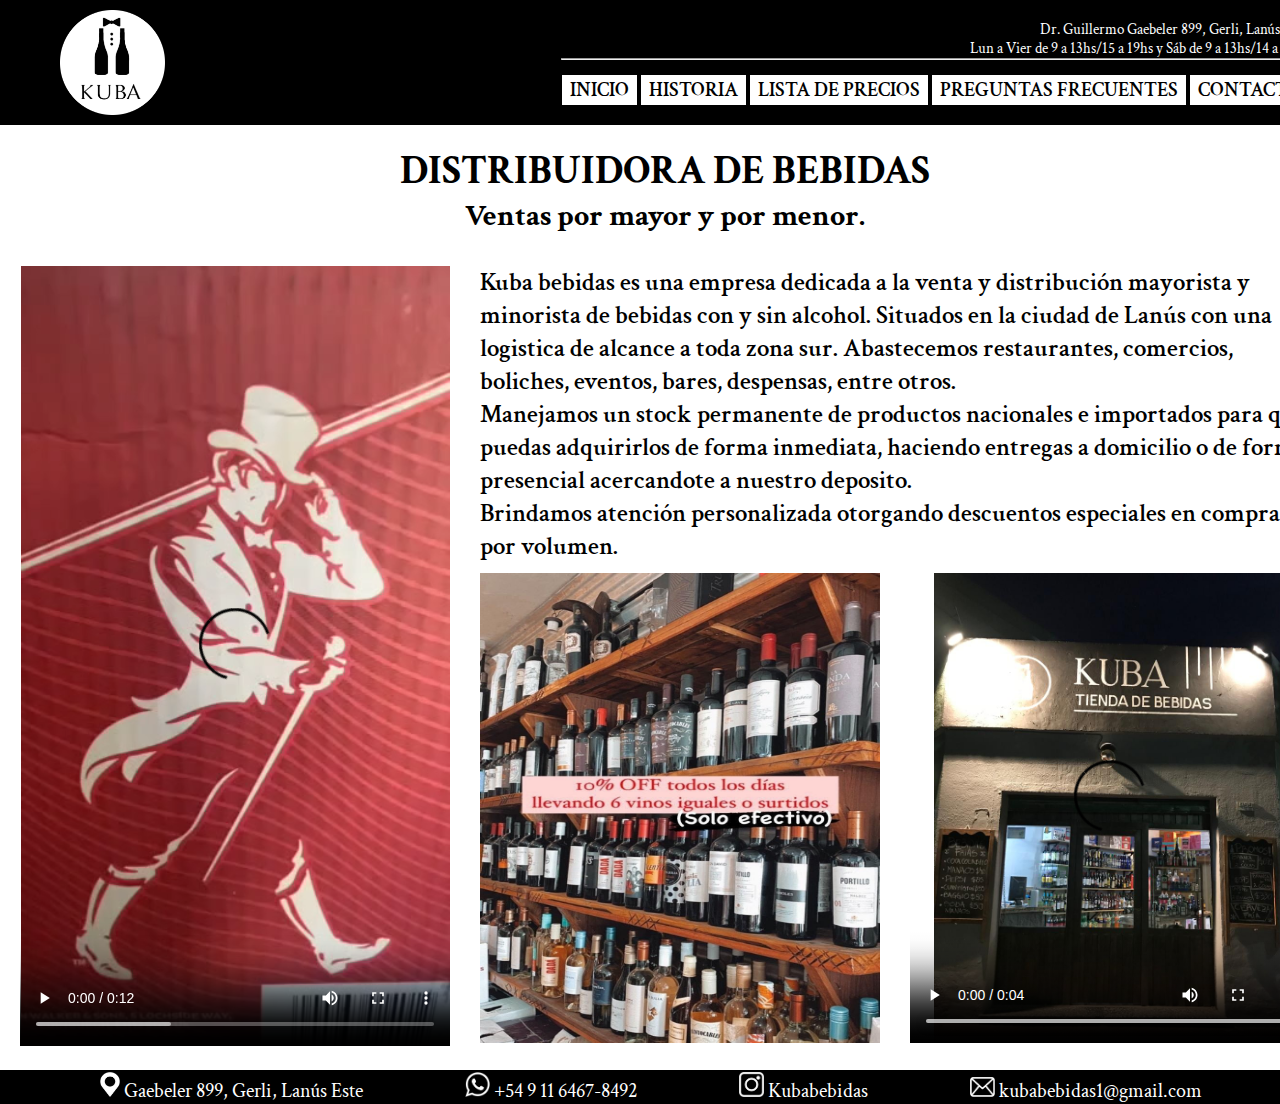
<file: index.html>
<!DOCTYPE html> <!-- Tipo de documento -->
<html lang="es"><!-- Lenguaje del sitio -->
<head><!-- Parte privada del sitio -->
    <meta charset="UTF-8">
    <meta http-equiv="X-UA-Compatible" content="IE=edge">
    <meta name="viewport" content="width=device-width, initial-scale=1.0">
    <title>KUBA Bebidas</title><!-- Titulo del sitio -->

    <!-- Favicom -->
    <link rel="shortcut icon" href="./imagenes/logofavi.png" type="image/x-icon">

    <!-- CSS -->
    <link rel="stylesheet" href="./css/estilos.css">

    <!-- Google fonts -->
    <link rel="preconnect" href="https://fonts.googleapis.com">
    <link rel="preconnect" href="https://fonts.gstatic.com" crossorigin>
    <link href="https://fonts.googleapis.com/css2?family=Crimson+Text:wght@400;600;700&display=swap" rel="stylesheet">
</head>

<body class="contenedortotalindex"><!-- Todo el contenifo de nuestro sitio -->
    <header class="headerindex"><!-- Encabezado -->
        <img src="./imagenes/logokubaredondo.png" alt="Logo Kuba" width="105px" height="105px" class="logokuba">

        <div class="contenedorflex">
            <p>Dr. Guillermo Gaebeler 899, Gerli, Lanús Este.</p>
            <p>Lun a Vier de 9 a 13hs/15 a 19hs y Sáb de 9 a 13hs/14 a 17hs.</p>
            <hr><!-- Linea horizontal -->

        <nav><!-- Menu de navegacion -->
            <ul>
                <li><a href="index.html">INICIO</a></li>
                <li><a href="./paginas/historia.html">HISTORIA</a></li>
                <li><a href="./paginas/listadeprecios.html">LISTA DE PRECIOS</a></li>
                <li><a href="./paginas/preguntasfrecuentes.html">PREGUNTAS FRECUENTES</a></li>
                <li><a href="./paginas/contacto.html">CONTACTO</a></li>
            </ul>
        </nav>
        </div>
    </header>

    <main class="centrado mainindex"><!-- Contenido principal -->
        <h1>DISTRIBUIDORA DE BEBIDAS</h1>
        <h2>Ventas por mayor y por menor.</h2>
    </main>

    <section class="bloquevideo sectionindex"><!-- Seccion del contenido -->
        <video src="./imagenes/localkuba2.mp4" controls loop width="430" height="780">Presentación</video>
    </section>

    <article class="tamanioparrafo articleindex"><!-- Subseccion del contenido -->
        <p>Kuba bebidas es una empresa dedicada a la venta y distribución mayorista y minorista de bebidas con y sin alcohol. Situados en la ciudad de Lanús con una logistica de alcance a toda zona sur. Abastecemos restaurantes, comercios, boliches, eventos, bares, despensas, entre otros.</p>
        <p>Manejamos un stock permanente de productos nacionales e importados para que puedas adquirirlos de forma inmediata, haciendo entregas a domicilio o de forma presencial acercandote a nuestro deposito.</p>
        <p>Brindamos atención personalizada otorgando descuentos especiales en compras por volumen.</p>
        <div class="promovinos">
            <img src="./imagenes/promovinos2.jpeg" alt="promovinos" width="400" height="470">
            <video src="./imagenes/localkuba.mp4" poster="./imagenes/kuba1.jpeg" controls loop width="400" height="470" class="videolocal">Local</video>
        </div>
    </article>

    <footer class="letrablanca footerindex"><!-- Pie de pagina -->
        <img src="./imagenes/logomaps.jpg" alt="maps" width="20px" height="25px" class="logos"> <a href="https://goo.gl/maps/H2bVTZ3r2uF5NwiT7" target="_blank">Gaebeler 899, Gerli, Lanús Este</a>
        <img src="./imagenes/logowpp.jpg" alt="whatsapp" width="25px" height="25px" class="logos"> <a href="https://wa.me/5491164678492" target="_blank">+54 9 11 6467-8492</a>
        <img src="./imagenes/logoinsta.jpg" alt="instagram" width="25px" height="25px" class="logos"> <a href="https://www.instagram.com/kubabebidas/" target="_blank">Kubabebidas</a>
        <img src="./imagenes/logomail.jpg" alt="mail" width="25px" height="20px" class="logos"> <a href="mailto:kubabebidas1@gmail.com">kubabebidas1@gmail.com</a>
    </footer>

</body>
</html>
</file>
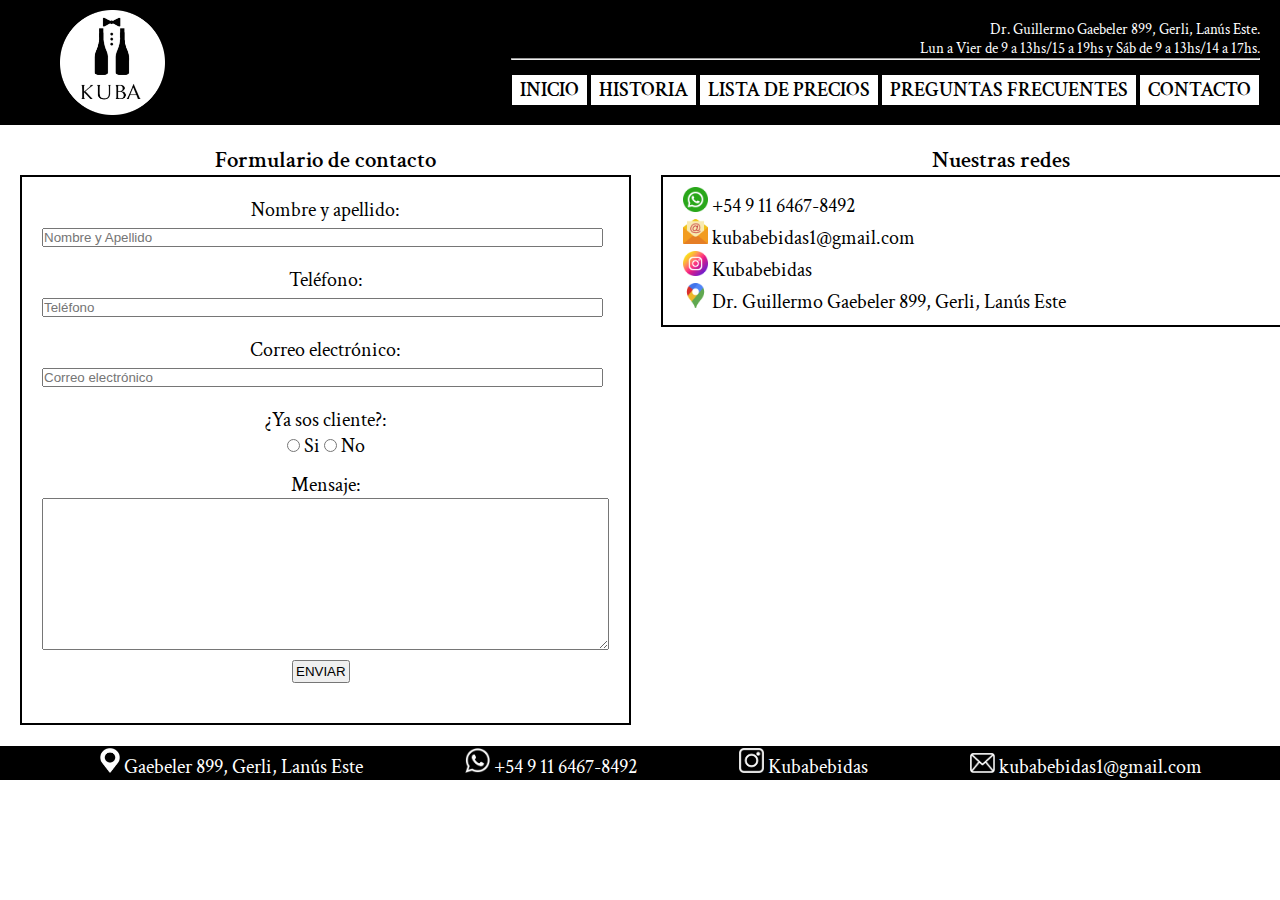
<file: paginas/contacto.html>
<!DOCTYPE html>
<html lang="es">
<head>
    <meta charset="UTF-8">
    <meta http-equiv="X-UA-Compatible" content="IE=edge">
    <meta name="viewport" content="width=device-width, initial-scale=1.0">
    <title>Contacto - KUBA Bebidas</title>

    <link rel="shortcut icon" href="../imagenes/logofavi.png" type="image/x-icon">

    <!-- CSS -->
    <link rel="stylesheet" href="../css/estilos.css">

    <!-- Google fonts -->
    <link rel="preconnect" href="https://fonts.googleapis.com">
    <link rel="preconnect" href="https://fonts.gstatic.com" crossorigin>
    <link href="https://fonts.googleapis.com/css2?family=Crimson+Text:wght@400;600;700&display=swap" rel="stylesheet">
</head>

<body>
    <header><!-- Encabezado -->
            <img src="../imagenes/logokubaredondo.png" alt="Logo Kuba" width="105" height="105" class="logokuba">

        <div class="contenedorflex">
            <p>Dr. Guillermo Gaebeler 899, Gerli, Lanús Este.</p>
            <p>Lun a Vier de 9 a 13hs/15 a 19hs y Sáb de 9 a 13hs/14 a 17hs.</p>
            <hr><!-- Linea horizontal -->

        <nav><!-- Menu de navegacion -->
            <ul>
                <li><a href="../index.html">INICIO</a></li>
                <li><a href="./historia.html">HISTORIA</a></li>
                <li><a href="./listadeprecios.html">LISTA DE PRECIOS</a></li>
                <li><a href="./preguntasfrecuentes.html">PREGUNTAS FRECUENTES</a></li>
                <li><a href="contacto.html">CONTACTO</a></li>
            </ul>
        </nav>
        </div>
    </header>

    <div class="contenidocontacto">
    <main class="tamanioform">
        <h3>Formulario de contacto</h3>
        <form action="">
            <label for="nombre">Nombre y apellido:</label>
            <input type="text" name="nombre" id="nombre" placeholder="Nombre y Apellido">
            <label for="telefono">Teléfono:</label>
            <input type="tel" name="telefono" id="telefono" placeholder="Teléfono">
            <label for="email">Correo electrónico:</label>
            <input type="email" name="email" id="email" placeholder="Correo electrónico">
            <label for="cliente">¿Ya sos cliente?:</label>
            <div class="radio">
            <input type="radio" name="cliente" id="cliente" value="S"> Si
            <input type="radio" name="cliente" id="cliente" value="N"> No 
            </div>
            <label for="mensaje">Mensaje:</label>
            <textarea name="mensaje" id="mensaje" cols="30" rows="10"></textarea>
            <!-- Boton -->
            <input class="botonenviar" type="submit" value="ENVIAR">
        </form>
    </main>

    <section class="redes">
        <h3>Nuestras redes</h3>
        <ul class="tamanioredes">
            <li><img src="../imagenes/whatsapp (1).png" alt="whatsapp color" width="25" height="25"> <a href="https://wa.me/5491164678492" target="_blank">+54 9 11 6467-8492</a></li>
            <li><img src="../imagenes/email (1).png" alt="mail" width="25" height="25"> <a href="mailto:kubabebidas1@gmail.com">kubabebidas1@gmail.com</a></li>
            <li><img src="../imagenes/instagram.png" alt="instagram" width="25" height="25"> <a href="https://www.instagram.com/kubabebidas/" target="_blank">Kubabebidas</a></li>
            <li><img src="../imagenes/mapas-de-google.png" alt="maps" width="25" height="25"> <a href="https://goo.gl/maps/H2bVTZ3r2uF5NwiT7" target="_blank">Dr. Guillermo Gaebeler 899, Gerli, Lanús Este</a></li>
        </ul>
    </section>

    <article class="mapas">
        <iframe src="https://www.google.com/maps/embed?pb=!1m14!1m8!1m3!1d13120.197478304384!2d-58.3748231!3d-34.7039347!3m2!1i1024!2i768!4f13.1!3m3!1m2!1s0x95bccdbf05a572c5%3A0x9f231813b049912e!2sKUBA!5e0!3m2!1ses-419!2sar!4v1683611367945!5m2!1ses-419!2sar" width="680" height="385" style="border:0;" allowfullscreen="" loading="lazy" referrerpolicy="no-referrer-when-downgrade"></iframe>
    </article>
    </div>

    <footer class="letrablanca"><!-- Pie de pagina -->
        <img src="../imagenes/logomaps.jpg" alt="maps" width="20px" height="25px" class="logos"> <a href="https://goo.gl/maps/H2bVTZ3r2uF5NwiT7" target="_blank">Gaebeler 899, Gerli, Lanús Este</a>
        <img src="../imagenes/logowpp.jpg" alt="whatsapp" width="25px" height="25px" class="logos"> <a href="https://wa.me/5491164678492" target="_blank">+54 9 11 6467-8492</a>
        <img src="../imagenes/logoinsta.jpg" alt="instagram" width="25px" height="25px" class="logos"> <a href="https://www.instagram.com/kubabebidas/" target="_blank">Kubabebidas</a>
        <img src="../imagenes/logomail.jpg" alt="mail" width="25px" height="20px" class="logos"> <a href="mailto:kubabebidas1@gmail.com">kubabebidas1@gmail.com</a>
    </footer>

</body>
</html>
</file>
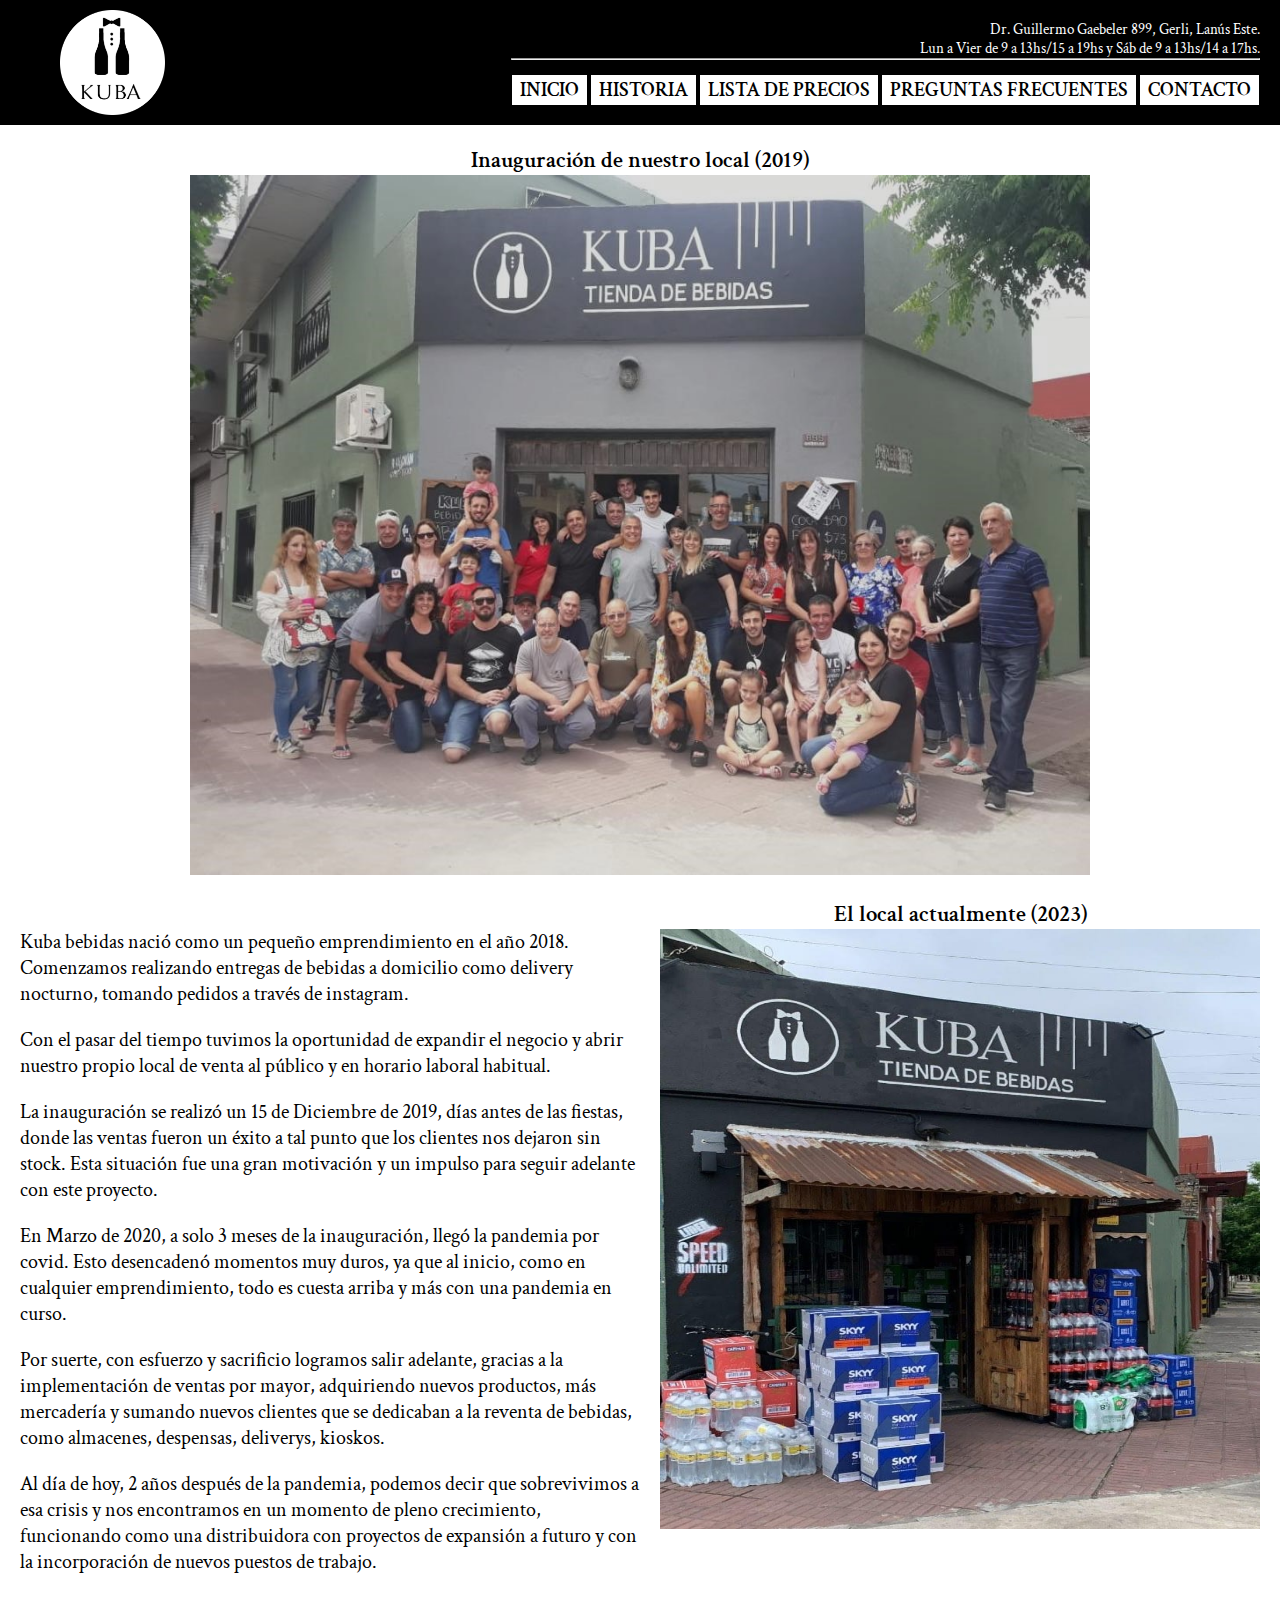
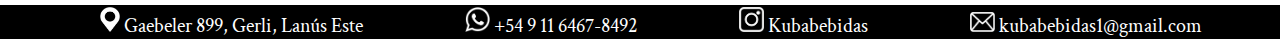
<file: paginas/historia.html>
<!DOCTYPE html>
<html lang="es">
<head>
    <meta charset="UTF-8">
    <meta http-equiv="X-UA-Compatible" content="IE=edge">
    <meta name="viewport" content="width=device-width, initial-scale=1.0">
    <title>Historia - KUBA Bebidas</title>

    <link rel="shortcut icon" href="../imagenes/logofavi.png" type="image/x-icon">

    <!-- CSS -->
    <link rel="stylesheet" href="../css/estilos.css">

    <!-- Google fonts -->
    <link rel="preconnect" href="https://fonts.googleapis.com">
    <link rel="preconnect" href="https://fonts.gstatic.com" crossorigin>
    <link href="https://fonts.googleapis.com/css2?family=Crimson+Text:wght@400;600;700&display=swap" rel="stylesheet">
</head>
<body>

    <header><!-- Encabezado -->
            <img src="../imagenes/logokubaredondo.png" alt="Logo Kuba" width="105" height="105" class="logokuba">

        <div class="contenedorflex">
            <p>Dr. Guillermo Gaebeler 899, Gerli, Lanús Este.</p>
            <p>Lun a Vier de 9 a 13hs/15 a 19hs y Sáb de 9 a 13hs/14 a 17hs.</p>
            <hr><!-- Linea horizontal -->

        <nav><!-- Menu de navegacion -->
            <ul>
                <li><a href="../index.html">INICIO</a></li>
                <li><a href="historia.html">HISTORIA</a></li>
                <li><a href="./listadeprecios.html">LISTA DE PRECIOS</a></li>
                <li><a href="./preguntasfrecuentes.html">PREGUNTAS FRECUENTES</a></li>
                <li><a href="./contacto.html">CONTACTO</a></li>
            </ul>
        </nav>
        </div>
    </header>

    <div class="contenidohistoria">
    <main class="fotoinauguracion">
        <h3>Inauguración de nuestro local (2019)</h3>
        <img src="../imagenes/Kubahistoria.jpeg" alt="Inaguracion Kuba" width="900" height="700">
    </main>

    <section class="tamaniohistoria">
        <p>Kuba bebidas nació como un pequeño emprendimiento en el año 2018. Comenzamos realizando entregas de bebidas a domicilio como delivery nocturno, tomando pedidos a través de instagram.</p>
        <p>Con el pasar del tiempo tuvimos la oportunidad de expandir el negocio y abrir nuestro propio local de venta al público y en horario laboral habitual.</p>
        <p>La inauguración se realizó un 15 de Diciembre de 2019, días antes de las fiestas, donde las ventas fueron un éxito a tal punto que los clientes nos dejaron sin stock. Esta situación fue una gran motivación y un impulso para seguir adelante con este proyecto.</p>
        <p>En Marzo de 2020, a solo 3 meses de la inauguración, llegó la pandemia por covid. Esto desencadenó momentos muy duros, ya que al inicio, como en cualquier emprendimiento, todo es cuesta arriba y más con una pandemia en curso.</p>
        <p>Por suerte, con esfuerzo y sacrificio logramos salir adelante, gracias a la implementación de ventas por mayor, adquiriendo nuevos productos, más mercadería y sumando nuevos clientes que se dedicaban a la reventa de bebidas, como almacenes, despensas, deliverys, kioskos.</p>
        <p>Al día de hoy, 2 años después de la pandemia, podemos decir que sobrevivimos a esa crisis y nos encontramos en un momento de pleno crecimiento, funcionando como una distribuidora con proyectos de expansión a futuro y con la incorporación de nuevos puestos de trabajo.</p>
    </section>

    <article class="localactualmente">
        <h3>El local actualmente (2023)</h3>
        <img src="../imagenes/kubaactual.jpeg" alt="Kuba actual" width="600" height="600">
    </article>
    </div>

    <footer class="letrablanca"><!-- Pie de pagina -->
        <img src="../imagenes/logomaps.jpg" alt="maps" width="20px" height="25px" class="logos"> <a href="https://goo.gl/maps/H2bVTZ3r2uF5NwiT7" target="_blank">Gaebeler 899, Gerli, Lanús Este</a>
        <img src="../imagenes/logowpp.jpg" alt="whatsapp" width="25px" height="25px" class="logos"> <a href="https://wa.me/5491164678492" target="_blank">+54 9 11 6467-8492</a>
        <img src="../imagenes/logoinsta.jpg" alt="instagram" width="25px" height="25px" class="logos"> <a href="https://www.instagram.com/kubabebidas/" target="_blank">Kubabebidas</a>
        <img src="../imagenes/logomail.jpg" alt="mail" width="25px" height="20px" class="logos"> <a href="mailto:kubabebidas1@gmail.com">kubabebidas1@gmail.com</a>
    </footer>

</body>
</html>
</file>
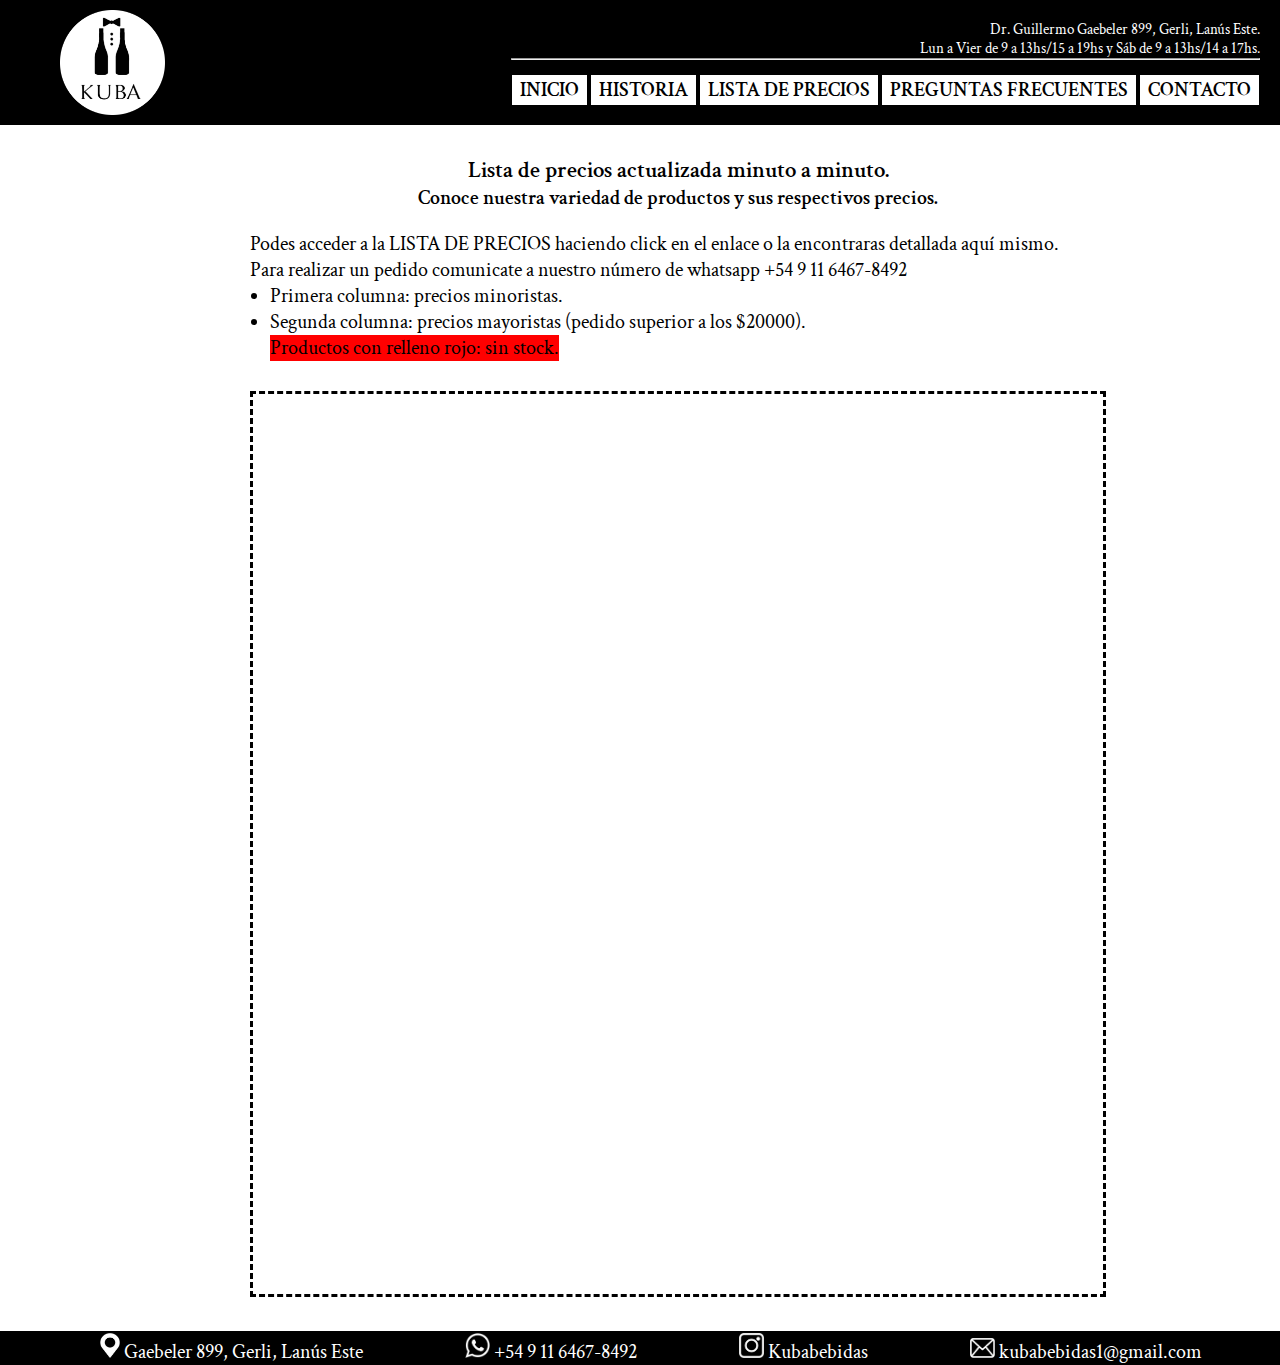
<file: paginas/listadeprecios.html>
<!DOCTYPE html>
<html lang="es">
<head>
    <meta charset="UTF-8">
    <meta http-equiv="X-UA-Compatible" content="IE=edge">
    <meta name="viewport" content="width=device-width, initial-scale=1.0">
    <title>Lista de precios - KUBA Bebidas</title>

    <link rel="shortcut icon" href="../imagenes/logofavi.png" type="image/x-icon">

    <!-- CSS -->
    <link rel="stylesheet" href="../css/estilos.css">

    <!-- Google fonts -->
    <link rel="preconnect" href="https://fonts.googleapis.com">
    <link rel="preconnect" href="https://fonts.gstatic.com" crossorigin>
    <link href="https://fonts.googleapis.com/css2?family=Crimson+Text:wght@400;600;700&display=swap" rel="stylesheet">
</head>

<body>
    <header><!-- Encabezado -->
            <img src="../imagenes/logokubaredondo.png" alt="Logo Kuba" width="105" height="105" class="logokuba">

        <div class="contenedorflex">
            <p>Dr. Guillermo Gaebeler 899, Gerli, Lanús Este.</p>
            <p>Lun a Vier de 9 a 13hs/15 a 19hs y Sáb de 9 a 13hs/14 a 17hs.</p>
            <hr><!-- Linea horizontal -->

        <nav><!-- Menu de navegacion -->
            <ul>
                <li><a href="../index.html">INICIO</a></li>
                <li><a href="./historia.html">HISTORIA</a></li>
                <li><a href="listadeprecios.html">LISTA DE PRECIOS</a></li>
                <li><a href="./preguntasfrecuentes.html">PREGUNTAS FRECUENTES</a></li>
                <li><a href="./contacto.html">CONTACTO</a></li>
            </ul>
        </nav>
        </div>
    </header>

    <main class="centradolista">
        <div class="espaciotitulo">
            <h3>Lista de precios actualizada minuto a minuto.</h3>
            <h4>Conoce nuestra variedad de productos y sus respectivos precios.</h4>
        </div>
        <div class="tamaniolista">
            <p>Podes acceder a la <a href="https://docs.google.com/spreadsheets/d/1g9-ByT3AAVJK8tn-aS5nC4THc-6yrN6dBy81E3qFOEg/edit?usp=sharing" target="_blank">LISTA DE PRECIOS</a> haciendo click en el enlace o la encontraras detallada aquí mismo.</p>
            <p>Para realizar un pedido comunicate a nuestro número de whatsapp <a href="https://wa.me/5491164678492" target="_blank">+54 9 11 6467-8492</a></p>
        </div>
        <ul class="datos">
            <li>Primera columna: precios minoristas.</li>
            <li>Segunda columna: precios mayoristas (pedido superior a los $20000).</li>
            <li class="rojo">Productos con relleno rojo: sin stock.</li>
        </ul>
        <iframe src="https://docs.google.com/spreadsheets/d/e/2PACX-1vTyyHM0hviVmzm9YbmlUFiV8GJi5dixExvRbMyLI69UbeqP5b0_F7WLqg-O0muwEZAkpmAYCtijkeWo/pubhtml?widget=true&amp;headers=false" width="850" height="900" class="bordelista"></iframe>
    </main>

    <footer class="letrablanca"><!-- Pie de pagina -->
        <img src="../imagenes/logomaps.jpg" alt="maps" width="20px" height="25px" class="logos"> <a href="https://goo.gl/maps/H2bVTZ3r2uF5NwiT7" target="_blank">Gaebeler 899, Gerli, Lanús Este</a>
        <img src="../imagenes/logowpp.jpg" alt="whatsapp" width="25px" height="25px" class="logos"> <a href="https://wa.me/5491164678492" target="_blank">+54 9 11 6467-8492</a>
        <img src="../imagenes/logoinsta.jpg" alt="instagram" width="25px" height="25px" class="logos"> <a href="https://www.instagram.com/kubabebidas/" target="_blank">Kubabebidas</a>
        <img src="../imagenes/logomail.jpg" alt="mail" width="25px" height="20px" class="logos"> <a href="mailto:kubabebidas1@gmail.com">kubabebidas1@gmail.com</a>
    </footer>

</body>
</html>
</file>
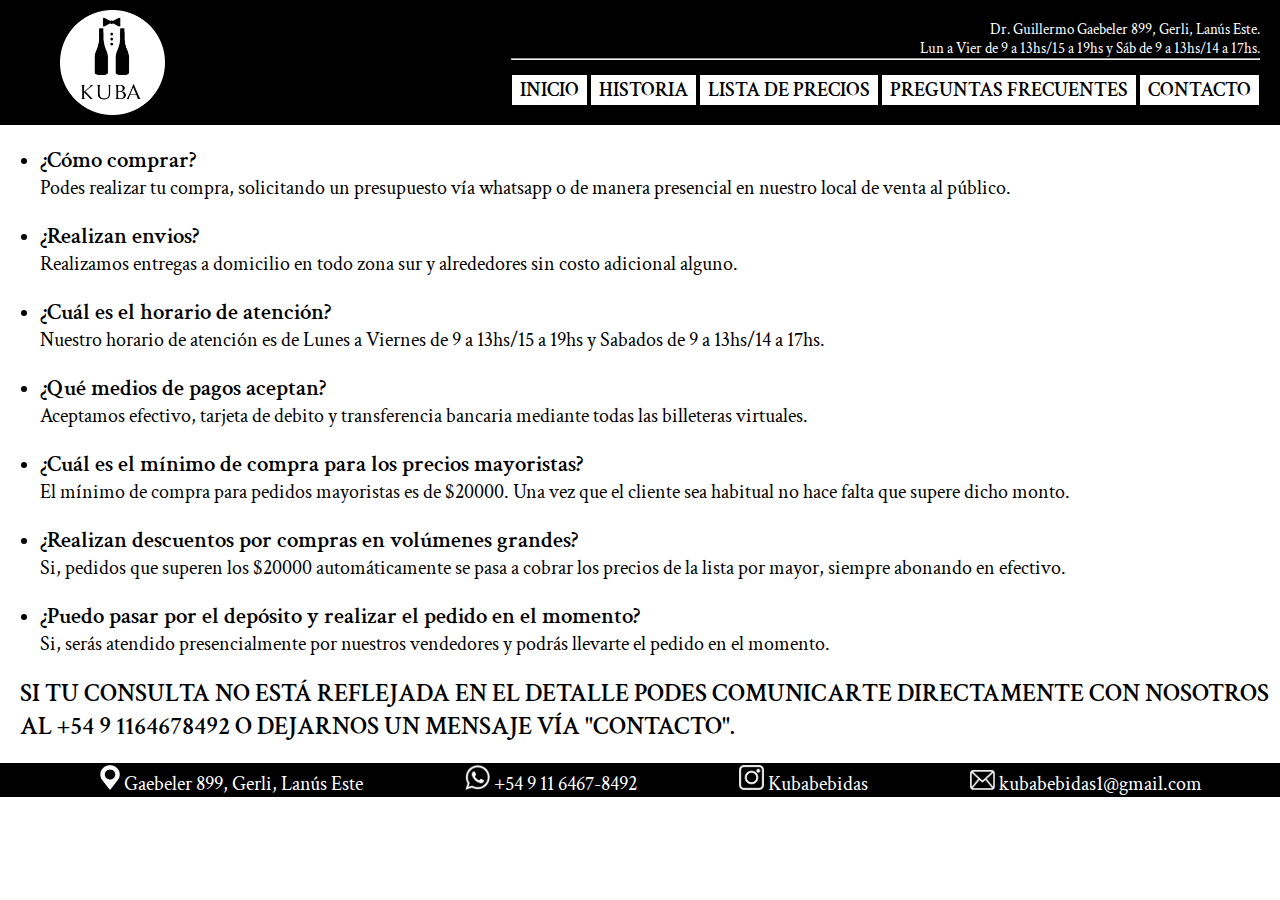
<file: paginas/preguntasfrecuentes.html>
<!DOCTYPE html>
<html lang="es">
<head>
    <meta charset="UTF-8">
    <meta http-equiv="X-UA-Compatible" content="IE=edge">
    <meta name="viewport" content="width=device-width, initial-scale=1.0">
    <title>Preguntas frecuentes - KUBA Bebidas</title>

    <link rel="shortcut icon" href="../imagenes/logofavi.png" type="image/x-icon">

    <!-- CSS -->
    <link rel="stylesheet" href="../css/estilos.css">

    <!-- Google fonts -->
    <link rel="preconnect" href="https://fonts.googleapis.com">
    <link rel="preconnect" href="https://fonts.gstatic.com" crossorigin>
    <link href="https://fonts.googleapis.com/css2?family=Crimson+Text:wght@400;600;700&display=swap" rel="stylesheet">
</head>

<body>
    <header><!-- Encabezado -->
            <img src="../imagenes/logokubaredondo.png" alt="Logo Kuba" width="105" height="105" class="logokuba">

        <div class="contenedorflex">
            <p>Dr. Guillermo Gaebeler 899, Gerli, Lanús Este.</p>
            <p>Lun a Vier de 9 a 13hs/15 a 19hs y Sáb de 9 a 13hs/14 a 17hs.</p>
            <hr><!-- Linea horizontal -->

        <nav><!-- Menu de navegacion -->
            <ul>
                <li><a href="../index.html">INICIO</a></li>
                <li><a href="./historia.html">HISTORIA</a></li>
                <li><a href="./listadeprecios.html">LISTA DE PRECIOS</a></li>
                <li><a href="preguntasfrecuentes.html">PREGUNTAS FRECUENTES</a></li>
                <li><a href="./contacto.html">CONTACTO</a></li>
            </ul>
        </nav>
        </div>
    </header>

    <main>
        <ul class="preguntas">
            <li><h3>¿Cómo comprar?</h3></li>
            <p>Podes realizar tu compra, solicitando un presupuesto vía whatsapp o de manera presencial en nuestro local de venta al público.</p>
            <li><h3>¿Realizan envios?</h3></li>
            <p>Realizamos entregas a domicilio en todo zona sur y alrededores sin costo adicional alguno.</p>
            <li><h3>¿Cuál es el horario de atención?</h3></li>
            <p>Nuestro horario de atención es de Lunes a Viernes de 9 a 13hs/15 a 19hs y Sabados de 9 a 13hs/14 a 17hs.</p>
            <li><h3>¿Qué medios de pagos aceptan?</h3></li>
            <p>Aceptamos efectivo, tarjeta de debito y transferencia bancaria mediante todas las billeteras virtuales.</p>
            <li><h3>¿Cuál es el mínimo de compra para los precios mayoristas?</h3></li>
            <p>El mínimo de compra para pedidos mayoristas es de $20000. Una vez que el cliente sea habitual no hace falta que supere dicho monto.</p>
            <li><h3>¿Realizan descuentos por compras en volúmenes grandes?</h3></li>
            <p>Si, pedidos que superen los $20000 automáticamente se pasa a cobrar los precios de la lista por mayor, siempre abonando en efectivo.</p>
            <li><h3>¿Puedo pasar por el depósito y realizar el pedido en el momento?</h3></li>
            <p>Si, serás atendido presencialmente por nuestros vendedores y podrás llevarte el pedido en el momento.</p>
        </ul>
    </main>

    <section class="tamaniosection">SI TU CONSULTA NO ESTÁ REFLEJADA EN EL DETALLE PODES COMUNICARTE DIRECTAMENTE CON NOSOTROS AL +54 9 1164678492 O DEJARNOS UN MENSAJE VÍA <a href="contacto.html">"CONTACTO"</a>.
    </section>
    
    <footer class="letrablanca"><!-- Pie de pagina -->
        <img src="../imagenes/logomaps.jpg" alt="maps" width="20px" height="25px" class="logos"> <a href="https://goo.gl/maps/H2bVTZ3r2uF5NwiT7" target="_blank">Gaebeler 899, Gerli, Lanús Este</a>
        <img src="../imagenes/logowpp.jpg" alt="whatsapp" width="25px" height="25px" class="logos"> <a href="https://wa.me/5491164678492" target="_blank">+54 9 11 6467-8492</a>
        <img src="../imagenes/logoinsta.jpg" alt="instagram" width="25px" height="25px" class="logos"> <a href="https://www.instagram.com/kubabebidas/" target="_blank">Kubabebidas</a>
        <img src="../imagenes/logomail.jpg" alt="mail" width="25px" height="20px" class="logos"> <a href="mailto:kubabebidas1@gmail.com">kubabebidas1@gmail.com</a>
    </footer>

</body>
</html>
</file>
<file: css/estilos.css>
/* ETIQUETA */

*{
    margin: 0;
    padding: 0;
} /* Reseteo */

html{
    font-size: 62.5%
} /* Ahora 1rem = 10px */

body{
    font-family: 'Crimson Text', serif;
}

header{
    display: flex;
    justify-content: space-between;
    background-color:black;
    position: sticky;
    top: 0px;
    z-index: 100;
}

footer{
    background-color: black;
}

footer a:hover{
    color: grey;
}

nav li{
    background-color: white;
    font-size: 2rem;
    font-weight: 600;
    display: inline-block;
    margin: 15px 1px 10px 1px;
    padding: 2px 8px;
}

nav li:hover{
    transform: scale(0.9);
}

nav{
    text-align: right;
}

ul{
    list-style-type: none;
}

a{
    text-decoration: none;
    color: black;
}

h3{
    font-size: 2.3rem;
    font-weight: 600;
}

h4{
    font-size: 2rem;
    font-weight: 600;
}

/* CLASE */
.logokuba{
    margin: 10px 60px;
}

.contenedorflex{
    display: flex;
    flex-direction: column;
    margin: 20px 20px 0px 0px;
}

.contenedorflex p{
    color: white;
    font-size: 1.5rem;
    display: inline-block;
    text-align: right;
}

.letrablanca a{
    color: white;
    font-size: 2rem;
}

.logos{
    margin: 2px 2px 0px 100px;
}

/* INDEX CSS */
.centrado{
    text-align: center;
    font-size: 2rem;
    margin: 20px 0px;
}

/* .contenidoindex{
    display: flex;
    align-items: flex-start;
} */

.bloquevideo{
    display: inline-block;
    margin: 10px 10px 20px 20px;
}

.tamanioparrafo{
    font-size: 2.5rem;
    font-weight: 600;
    margin: 10px 20px 20px 20px;
}

.promovinos{
    display: flex;
    align-items: flex-start;
    margin-top: 10px;
}

.videolocal{
    margin-left: 30px;
}

/* HISTORIA CSS */

/* .contenidohistoria{
    display: flex;
    flex-direction: column;
    align-items: center;
} */

.fotoinauguracion{
    margin-top: 20px;
    text-align: center;
}

.tamaniohistoria{
/*     display: flex;
    justify-content: flex-start; */
    font-size: 2rem;
    margin: 50px 10px 10px 20px;
}

.tamaniohistoria p{
    padding-bottom: 20px;
}

.localactualmente{
    margin: 20px 20px 10px 10px;
}

.localactualmente h3{
    text-align: center;
}

/* LISTA DE PRECIOS CSS */
.centradolista{
    display: inline-block;
    margin: 10px 10px 10px 250px;
}

.espaciotitulo{
    margin: 20px 0px;
    text-align: center;
}

.datos{
    list-style-type: disc;
    font-size: 2rem;
    margin: 0px 0px 10px 20px;
}

.tamaniolista{
    font-size: 2rem;
}

.tamaniolista a:hover{
    text-decoration: underline red;
}

.bordelista{
    border: dashed black;
    margin: 20px 0px;
}

.rojo{
    display: inline-block;
    background-color: red;
}

/* PREGUNTAS FRECUENTES CSS */
.preguntas{
    list-style-type: disc;
    font-size: 2rem;
    margin: 20px 10px 10px 40px;
}

.preguntas p{
    margin-bottom: 20px;
}

.tamaniosection{
    font-size: 2.5rem;
    font-weight: 600;
    margin: 10px 10px 20px 20px;
}

.tamaniosection a:hover{
    color: grey;
}

/* CONTACTO CSS */
.tamanioform{
    display: inline-block;
    margin: 10px 10px 20px 20px;
}

.tamanioform h3{
    text-align: center;
}

form{
    font-size: 2rem;
    border: solid 2px;
    padding: 20px;
}

label{
    display: block;
    text-align: center;
}

input{
    padding-right: 380px;
    margin-bottom: 20px;
}

form input:focus{
    height: 25px;
}

textarea{
    padding-right: 310px;
}

.radio{
    text-align: center;
}

.botonenviar{
    display: inline-block;
    padding: 2px;
    margin-left: 250px;
}

.redes{
    display: inline-block;
    margin: 20px 20px 0px 20px;
}

.redes h3{
    text-align: center;
}

.redes ul{
    margin-bottom: 10px;
}

.tamanioredes{
    font-size: 2rem;
    border: solid 2px;
    padding: 10px 20px;
}

.tamanioredes a:hover{
    color: blue;
}

.mapas{
    display: inline-block;
    margin: 0px 20px 20px 20px;
}

/* ESTRUCTURA CON GRIDS */
/* GRIDS INDEX */
.contenedortotalindex{
    display: grid;
    grid-template-columns: 0.5fr 1fr; 
    grid-template-rows: 0.1fr 0.1fr 1fr auto;
    grid-template-areas:
    "header header"
    "titulo titulo"
    "video contenido"
    "footer footer";
}

.headerindex{
    grid-area: header;
}

.mainindex{
    grid-area: titulo;
}

.sectionindex{
    grid-area: video;
}

.articleindex{
    grid-area: contenido;
}

.footerindex{
    grid-area: footer;
}

/* GRIDS HISTORIA */
.contenidohistoria{
    display: grid;
    grid-template-columns: 1fr 0.8fr;
    grid-template-rows: 1fr 0.8fr;
    grid-template-areas: 
    "inauguracion inauguracion"
    "texto actualidad";
}

.fotoinauguracion{
    grid-area: inauguracion;
}

.tamaniohistoria{
    grid-area: texto;
}

.localactualmente{
    grid-area: actualidad;
}

/* GRIDS CONTACTO */
.contenidocontacto{
    display: grid;
    grid-template-columns: 0.8fr 1fr;
    grid-template-rows: 0.5fr 1fr;
    grid-template-areas: 
    "formulario redes"
    "formulario mapa";
    align-items: baseline;
}

.tamanioform{
    grid-area: formulario;
}

.redes{
    grid-area: redes;
}

.mapas{
    grid-area: mapa;
}
</file>
